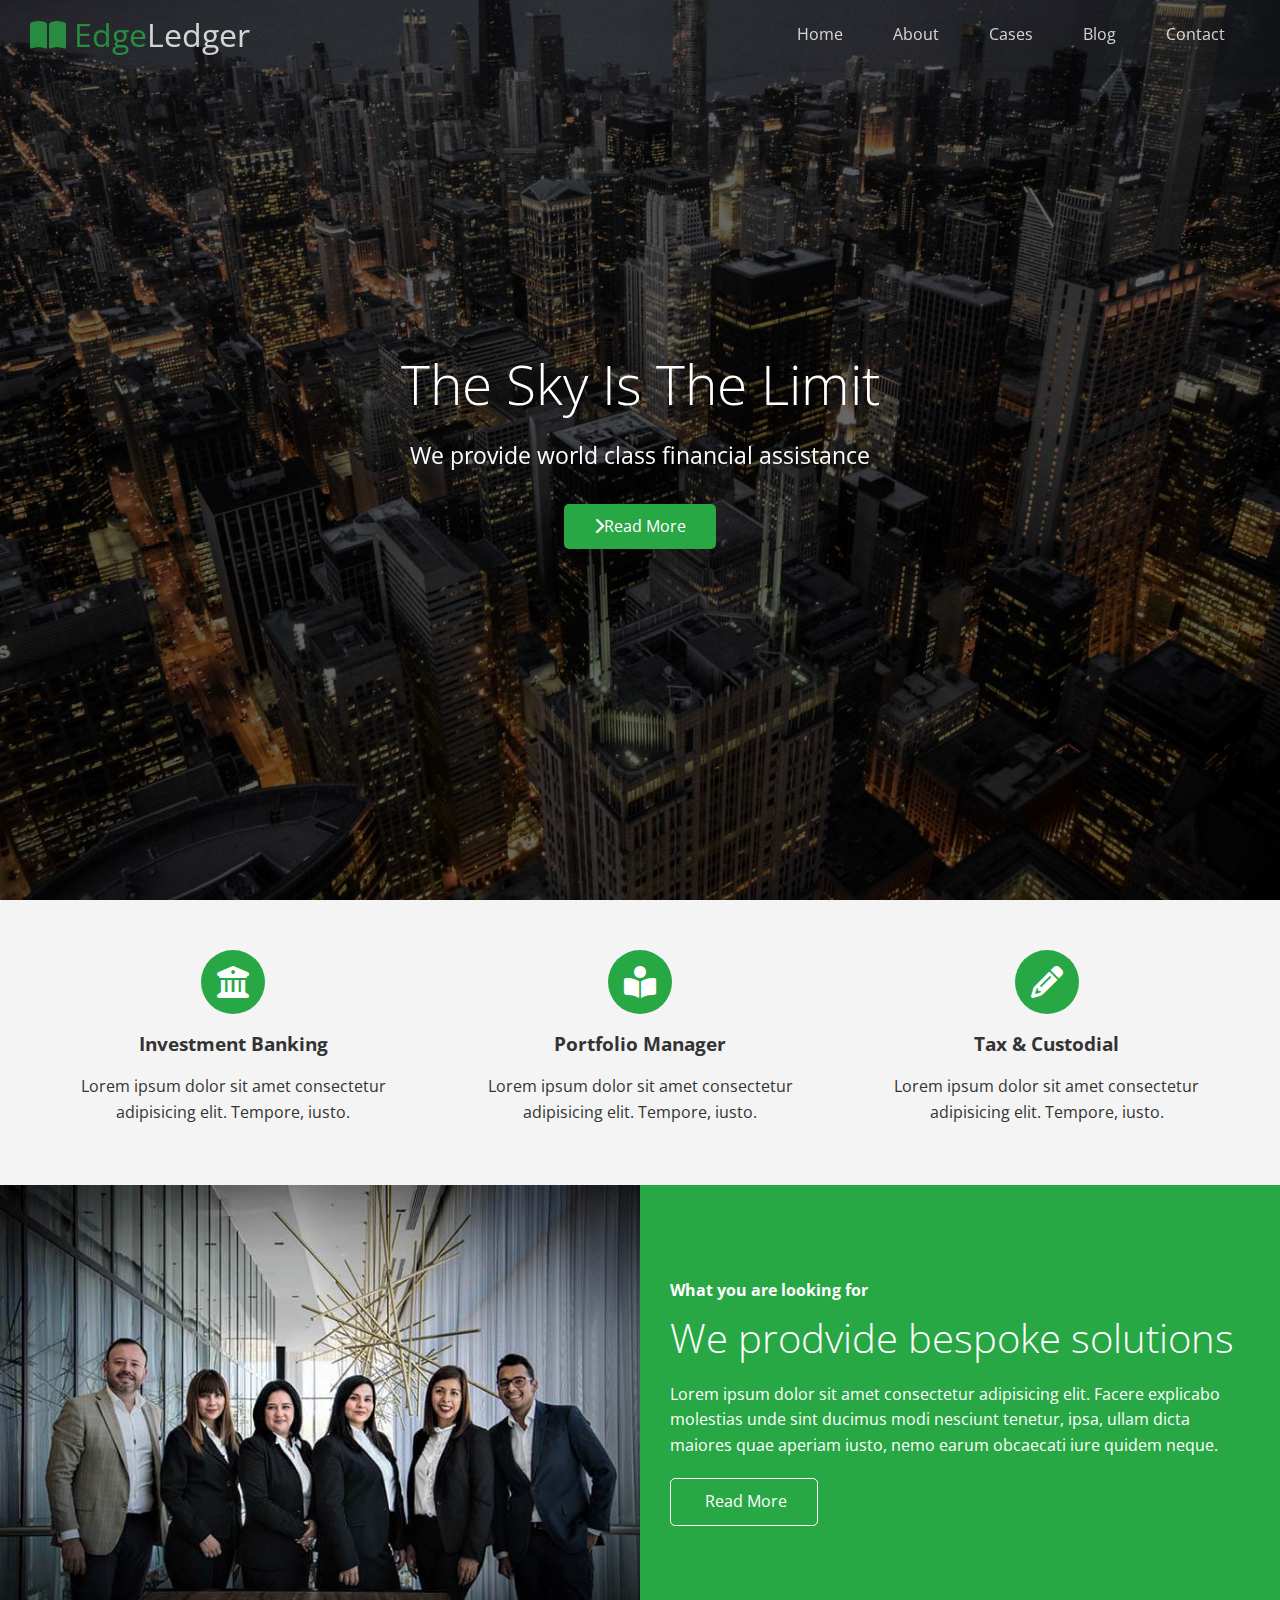
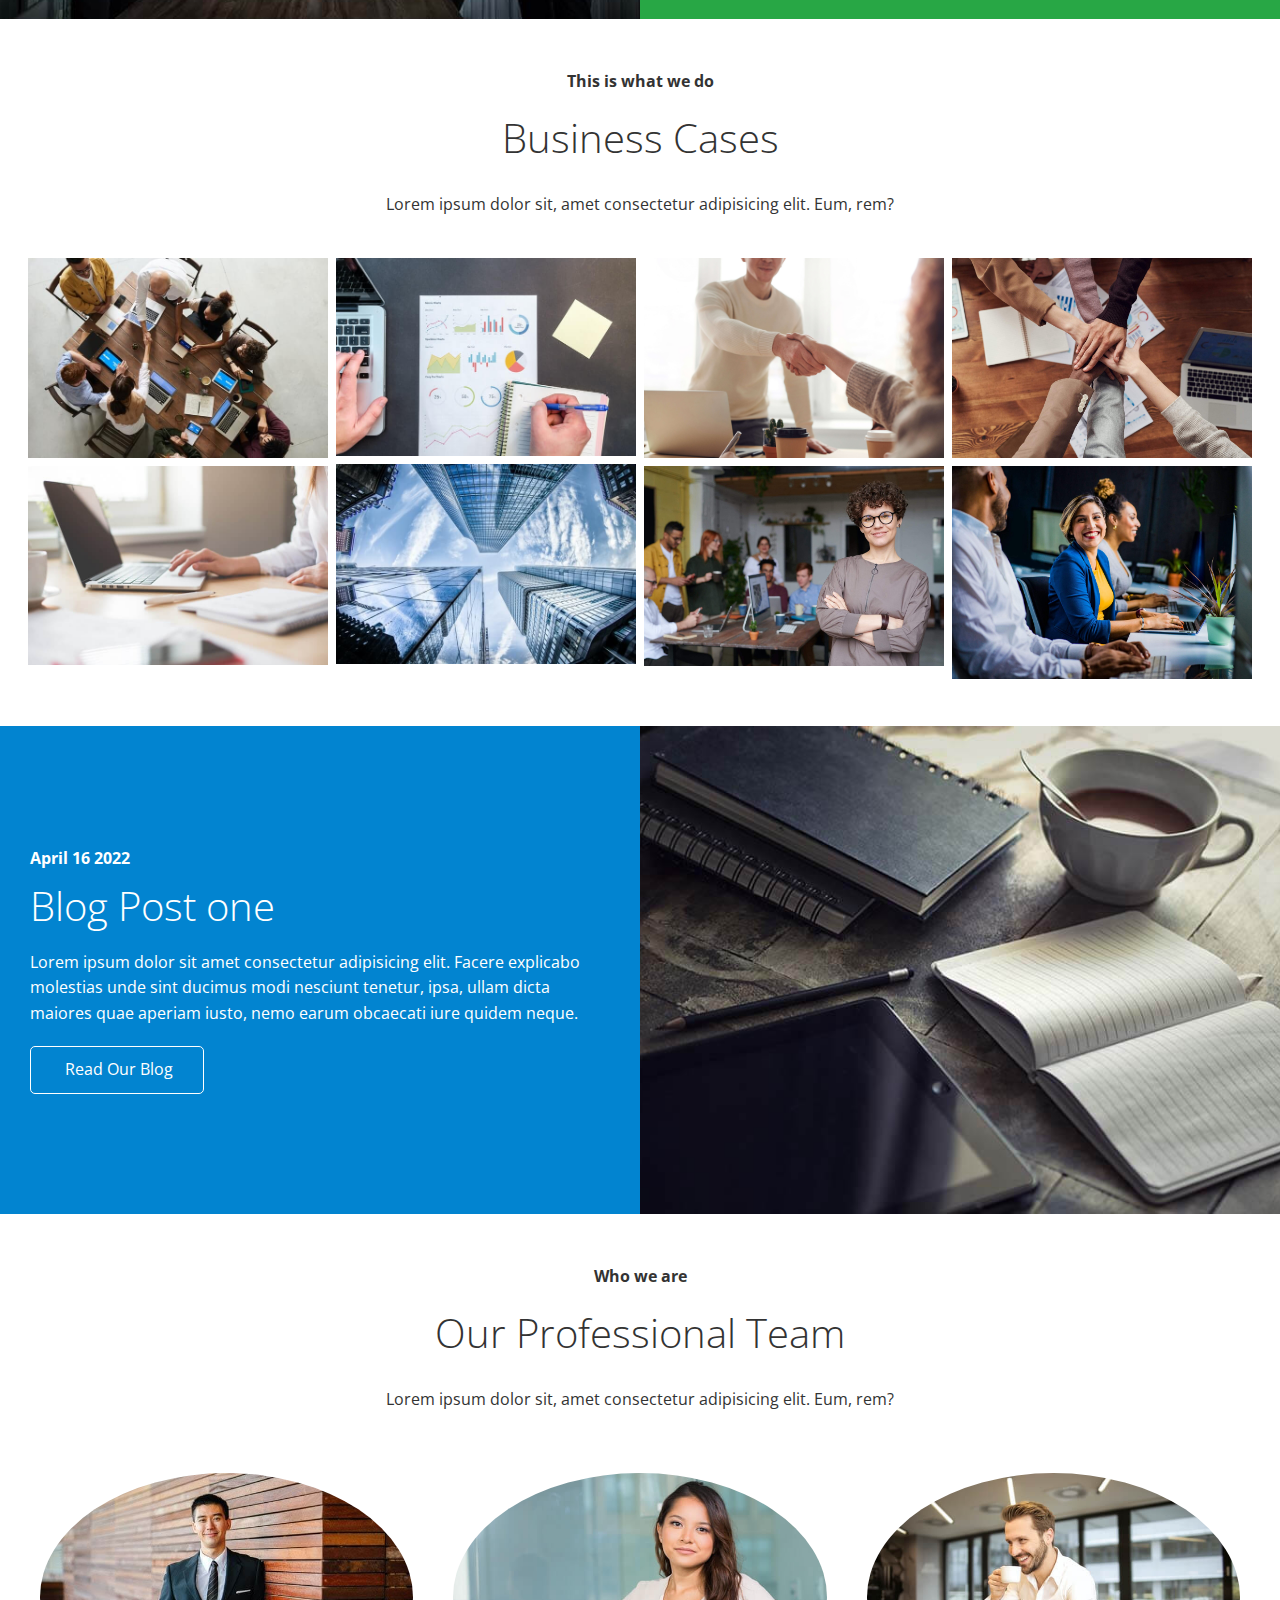
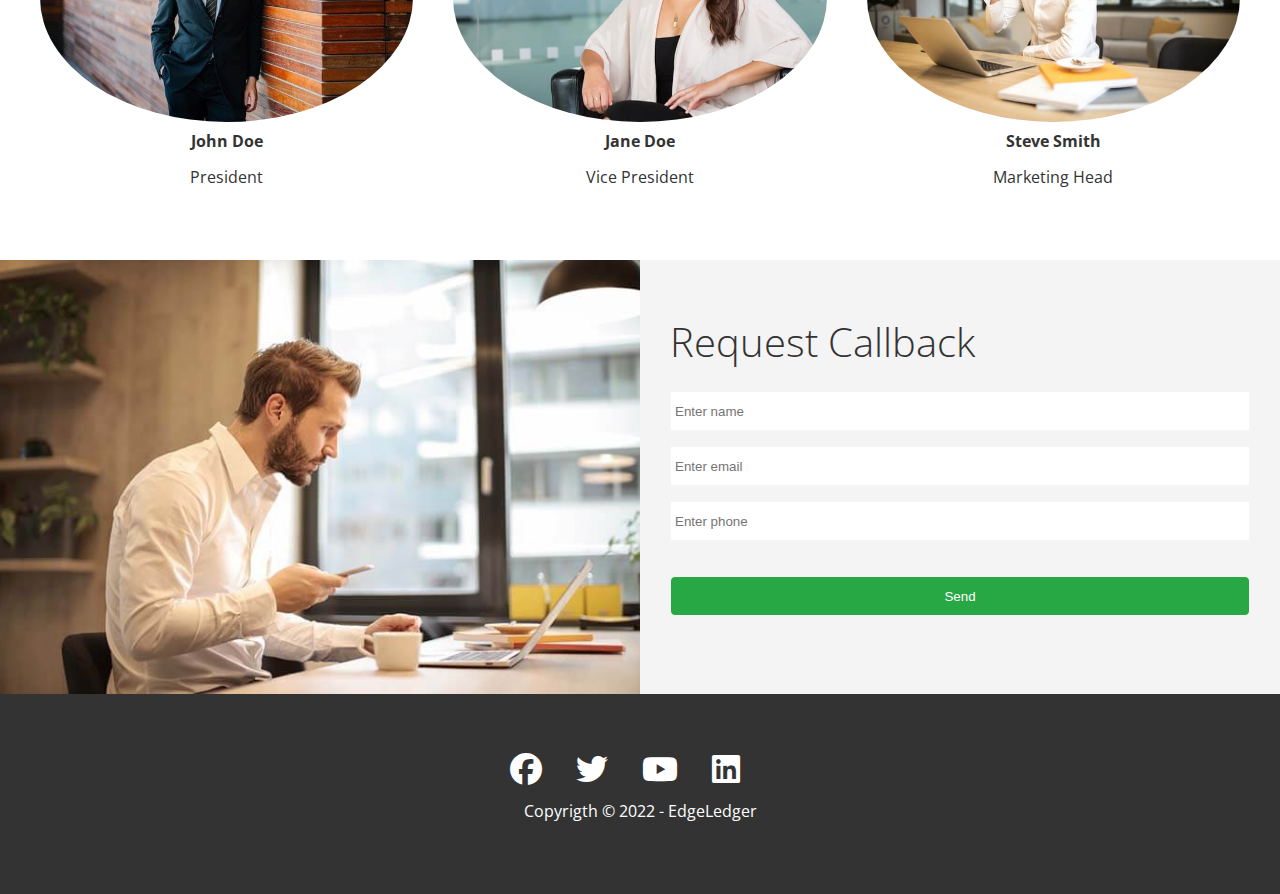
<file: index.html>
<!DOCTYPE html>
<html lang="en">
  <head>
    <meta charset="UTF-8" />
    <meta http-equiv="X-UA-Compatible" content="IE=edge" />
    <meta name="viewport" content="width=device-width, initial-scale=1.0" />
    <link rel="shortcut icon" type="image/x-icon" href="/favicon.ico">
    <link
      rel="stylesheet"
      href="https://cdnjs.cloudflare.com/ajax/libs/font-awesome/6.1.1/css/all.min.css"
      integrity="sha5git commit -m "first commit"12-KfkfwYDsLkIlwQp6LFnl8zNdLGxu9YAA1QvwINks4PhcElQSvqcyVLLD9aMhXd13uQjoXtEKNosOWaZqXgel0g=="
      crossorigin="anonymous"
      referrerpolicy="no-referrer"
    />
    <link rel="stylesheet" href="css/lightbox.min.css" />
    <link rel="stylesheet" href="./css/utilities.css" />
    <link rel="stylesheet" href="./css/style.css" />
    <title>Welcome To EdgeLedger</title>
  </head>
  <body id="home">
    <header class="hero">
      <div class="navbar top" id="navbar">
        <h1 class="logo">
          <span class="text-primary">
            <i class="fas fa-book-open"></i> Edge</span
          >Ledger
        </h1>
        <nav>
          <ul>
            <li><a href="#home">Home</a></li>
            <li><a href="#about">About</a></li>
            <li><a href="#cases">Cases</a></li>
            <li><a href="blog.html">Blog</a></li>
            <li><a href="#contact">Contact</a></li>
          </ul>
        </nav>
      </div>
      <div class="content">
        <h1>The Sky Is The Limit</h1>
        <p>We provide world class financial assistance</p>
        <a href="#about" class="btn"
          ><i class="fas fa-chevron-right"></i>Read More</a
        >
      </div>
    </header>

    <main>
      <!--About: Icons-->
      <section id="about" class="icons bg-light">
        <div class="flex-items">
          <div>
            <i class="fas fa-university fa-2x"></i>
            <div>
              <h3>Investment Banking</h3>
              <p>
                Lorem ipsum dolor sit amet consectetur adipisicing elit.
                Tempore, iusto.
              </p>
            </div>
          </div>
          <div>
            <i class="fas fa-book-reader fa-2x"></i>
            <div>
              <h3>Portfolio Manager</h3>
              <p>
                Lorem ipsum dolor sit amet consectetur adipisicing elit.
                Tempore, iusto.
              </p>
            </div>
          </div>
          <div>
            <i class="fas fa-pencil-alt fa-2x"></i>
            <div>
              <h3>Tax & Custodial</h3>
              <p>
                Lorem ipsum dolor sit amet consectetur adipisicing elit.
                Tempore, iusto.
              </p>
            </div>
          </div>
        </div>
      </section>

      <!--About: Solutions-->
      <section class="solutions flex-columns">
        <div class="row">
          <div class="column">
            <div class="column-1">
              <img src="./images/home/people.jpg" alt="" />
            </div>
          </div>
          <div class="column">
            <div class="column-2 bg-primary">
              <h4>What you are looking for</h4>
              <h2>We prodvide bespoke solutions</h2>
              <p>
                Lorem ipsum dolor sit amet consectetur adipisicing elit. Facere
                explicabo molestias unde sint ducimus modi nesciunt tenetur,
                ipsa, ullam dicta maiores quae aperiam iusto, nemo earum
                obcaecati iure quidem neque.
              </p>
              <a href="" class="btn btn-outline">
                <i class="fas fa-chevron"></i>
                Read More
              </a>
            </div>
          </div>
        </div>
      </section>

      <!--Caes-->
      <section id="cases" class="cases flex-grid section-padding">
        <header class="section-header">
          <h4>This is what we do</h4>
          <h2>Business Cases</h2>
          <p>
            Lorem ipsum dolor sit, amet consectetur adipisicing elit. Eum, rem?
          </p>
        </header>
        <div class="row">
          <div class="column">
            <a
              href="./images/cases/cases1.jpg"
              data-lightbox="cases"
              data-title="Lorem ipsum dolor sit, amet consectetur adipisicing elit. Eum, rem"
            >
              <img src="./images/cases/cases1.jpg" alt="" />
            </a>
            <a
            href="./images/cases/cases2.jpg"
            data-lightbox="cases"
            data-title="Lorem ipsum dolor sit, amet consectetur adipisicing elit. Eum, rem"
          >
              <img src="./images/cases/cases2.jpg" alt="" />
            </a>
          </div>
          <div class="column">
            <a
              href="./images/cases/cases3.jpg"
              data-lightbox="cases"
              data-title="Lorem ipsum dolor sit, amet consectetur adipisicing elit. Eum, rem"
            >
              <img src="./images/cases/cases3.jpg" alt=""
            /></a>

            <a
            href="./images/cases/cases4.jpg"
            data-lightbox="cases"
            data-title="Lorem ipsum dolor sit, amet consectetur adipisicing elit. Eum, rem"
          >
            <img src="./images/cases/cases4.jpg" alt="" /></a>
          </div>
          <div class="column">
            <a
            href="./images/cases/cases5.jpg"
            data-lightbox="cases"
            data-title="Lorem ipsum dolor sit, amet consectetur adipisicing elit. Eum, rem">
            <img src="./images/cases/cases5.jpg" alt="" /></a>
           
            <a
            href="./images/cases/cases6.jpg"
            data-lightbox="cases"
            data-title="Lorem ipsum dolor sit, amet consectetur adipisicing elit. Eum, rem"
          >
            <img src="./images/cases/cases6.jpg" alt="" /></a>
          </div>
          <div class="column">
            <a
            href="./images/cases/cases7.jpg"
            data-lightbox="cases"
            data-title="Lorem ipsum dolor sit, amet consectetur adipisicing elit. Eum, rem"
          >
            <img src="./images/cases/cases7.jpg" alt="" /></a>
            <a
            href="./images/cases/cases8.jpg"
            data-lightbox="cases"
            data-title="Lorem ipsum dolor sit, amet consectetur adipisicing elit. Eum, rem"
          >
            <img src="./images/cases/cases8.jpg" alt="" /></a>
          </div>
        </div>
      </section>
      <!--Blog-->
      <section id="blog" class="bllog flex-columns flex-reverse">
        <div class="row">
          <div class="column">
            <div class="column-1">
              <img src="./images/home/blog.jpg" alt="" />
            </div>
          </div>
          <div class="column">
            <div class="column-2 bg-secondary">
              <h4>April 16 2022</h4>
              <h2>Blog Post one</h2>
              <p>
                Lorem ipsum dolor sit amet consectetur adipisicing elit. Facere
                explicabo molestias unde sint ducimus modi nesciunt tenetur,
                ipsa, ullam dicta maiores quae aperiam iusto, nemo earum
                obcaecati iure quidem neque.
              </p>
              <a href="blog.html" class="btn btn-outline">
                <i class="fas fa-chevron"></i>
                Read Our Blog
              </a>
            </div>
          </div>
        </div>
      </section>
      <!-- Team -->
      <section id="team" class="team section-padding">
        <header class="section-header">
          <h4>Who we are</h4>
          <h2>Our Professional Team</h2>
          <p>
            Lorem ipsum dolor sit, amet consectetur adipisicing elit. Eum, rem?
          </p>
        </header>
        <div class="flex-items">
          <div>
            <img src="images/team/person1.jpg" alt="" />
            <h4>John Doe</h4>
            <p>President</p>
          </div>
          <div>
            <img src="images/team/person2.jpg" alt="" />
            <h4>Jane Doe</h4>
            <p>Vice President</p>
          </div>
          <div>
            <img src="images/team/person3.jpg" alt="" />
            <h4>Steve Smith</h4>
            <p>Marketing Head</p>
          </div>
        </div>
      </section>

      <!-- Contact -->
      <section id="contact" class="contact flex-columns">
        <div class="row">
          <div class="column">
            <div class="column-1">
              <img src="images/home/contact.jpg" alt="" />
            </div>
          </div>
          <div class="column">
            <div class="column-2 bg-light">
              <h2>Request Callback</h2>
              <form action="" class="callback-form">
                <div class="form-control">
                  <label for="name"></label>
                  <input
                    type="text"
                    name="name"
                    id="name"
                    placeholder="Enter name"
                  />
                </div>
                <div class="form-control">
                  <label for="email"></label>
                  <input
                    type="email"
                    name="email"
                    id="email"
                    placeholder="Enter email"
                  />
                </div>
                <div class="form-control">
                  <label for="phone"></label>
                  <input
                    type="text"
                    name="phone"
                    id="phone"
                    placeholder="Enter phone"
                  />
                </div>
                <input type="submit" value="Send" id="submit" class="btn" />
              </form>
            </div>
          </div>
        </div>
      </section>
    </main>

    <footer class="footer bg-dark">
      <div class="social">
        <a href="#"><i class="fab fa-facebook fa-2x"></i></a>
        <a href="#"><i class="fab fa-twitter fa-2x"></i></a>
        <a href="#"><i class="fab fa-youtube fa-2x"></i></a>
        <a href="#"><i class="fab fa-linkedin fa-2x"></i></a>
      </div>
      <p>Copyrigth &copy; 2022 - EdgeLedger</p>
    </footer>
    <script
      src="https://code.jquery.com/jquery-3.5.0.min.js"
      integrity="sha256-xNzN2a4ltkB44Mc/Jz3pT4iU1cmeR0FkXs4pru/JxaQ="
      crossorigin="anonymous"
    ></script>
    <script src="js/lightbox.min.js"></script>
    <script>
      const navbar = document.getElementById("navbar");
      let scrolled = false;

      window.onscroll = () => {
        if (window.pageYOffset > 100) {
          navbar.classList.remove("top");
          if (!scrolled) {
            navbar.style.transform = "translateY(-70px)";
          }
          setTimeout(() => {
            navbar.style.transform = "translateY(0)";
            scrolled = true;
          }, 200);
        } else {
          navbar.classList.add("top");
          scrolled = false;
        }
      };
    </script>
  </body>
</html>
</file>
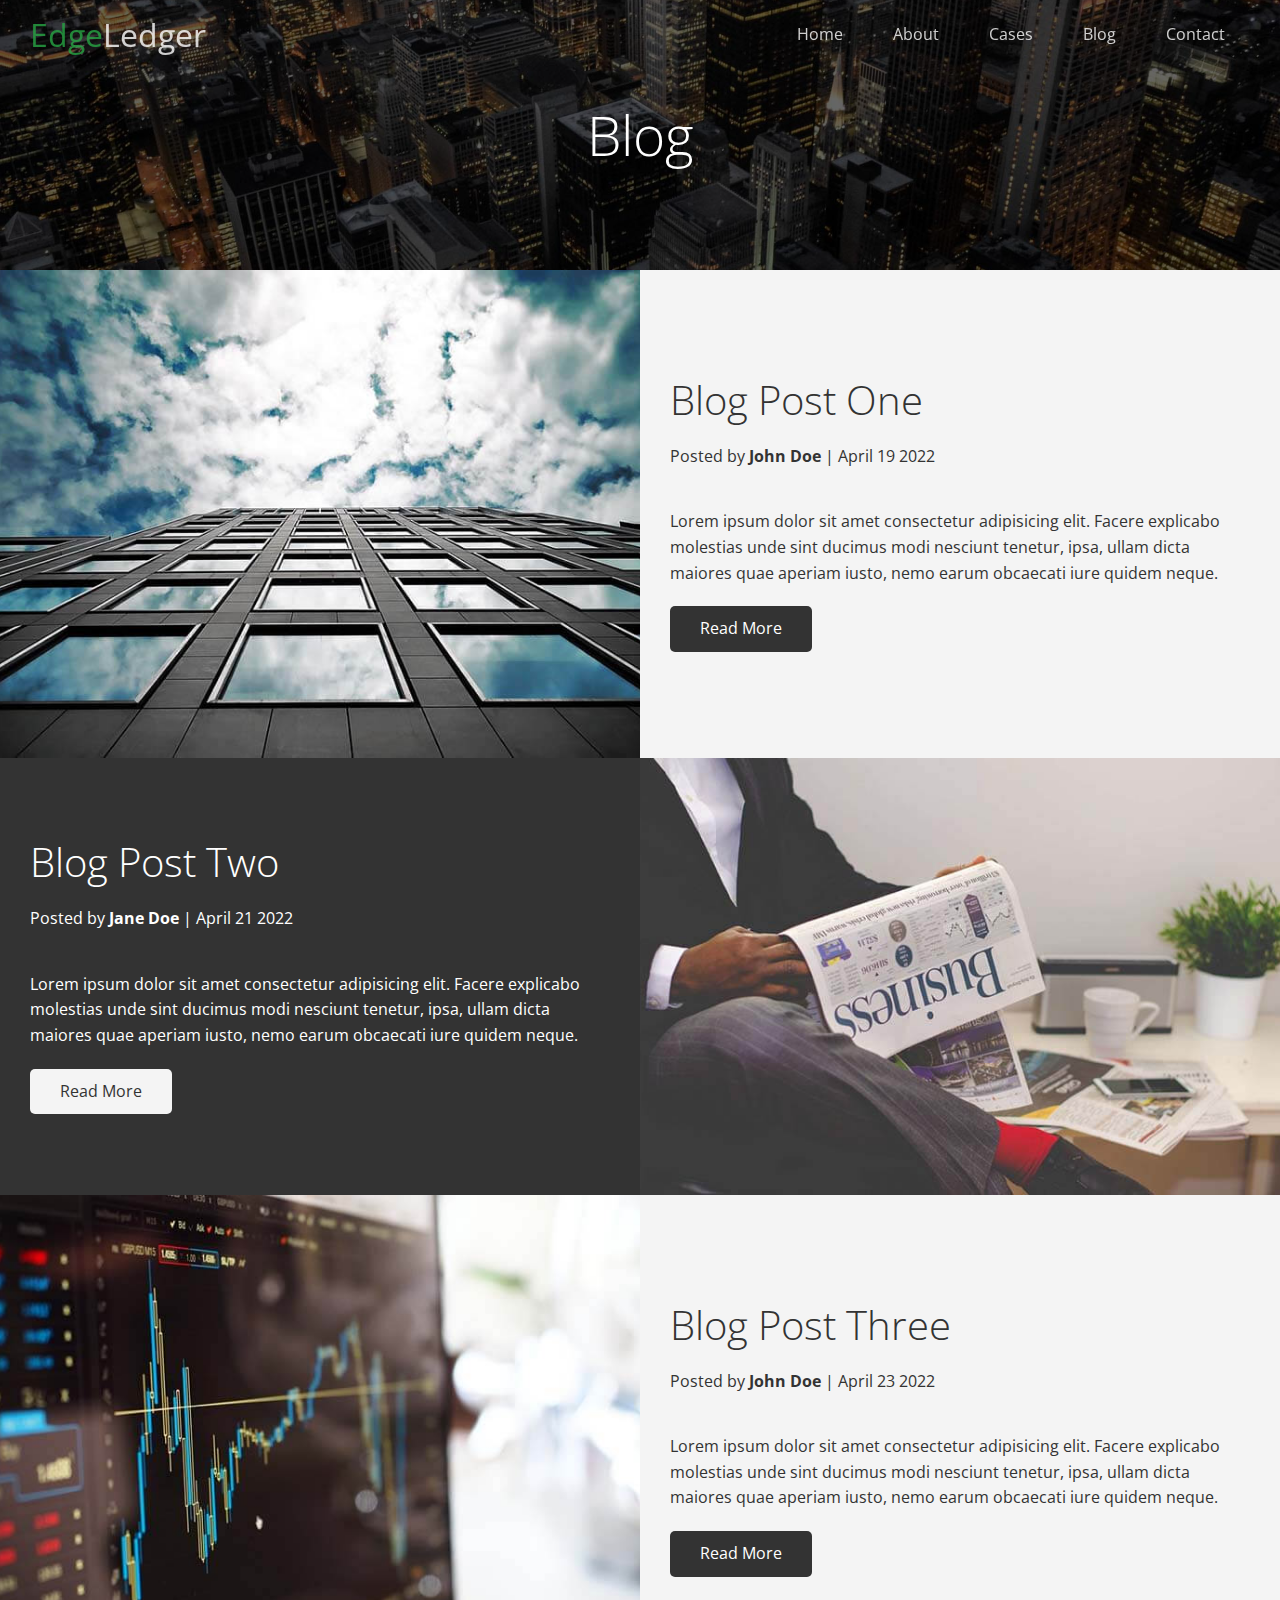
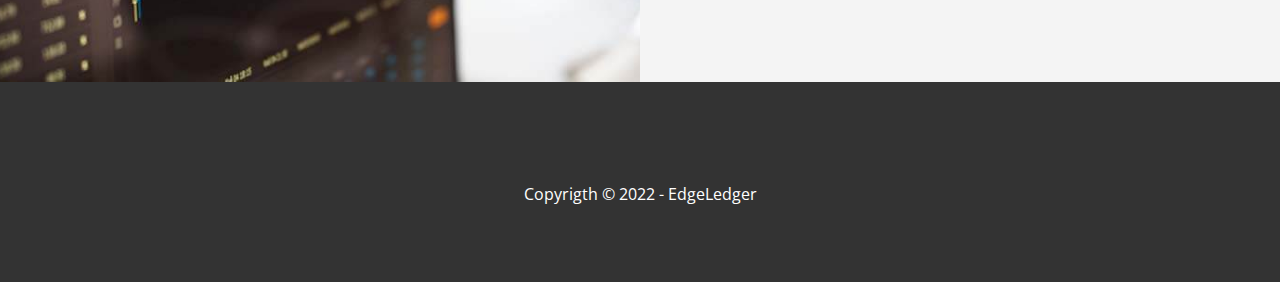
<file: blog.html>
<!DOCTYPE html>
<html lang="en">
  <head>
    <meta charset="UTF-8" />
    <meta http-equiv="X-UA-Compatible" content="IE=edge" />
    <meta name="viewport" content="width=device-width, initial-scale=1.0" />
    <link
      rel="stylesheet"
      href="https://cdnjs.cloudflare.com/ajax/libs/font-awesome/6.1.1/css/all.min.css"
      integrity="sha512-KfkfwYDsLkIlwQp6LFnl8zNdLGxu9YAA1QvwINks4PhcElQSvqcyVLLD9aMhXd13uQjoXtEKNosOWaZqXgel0g=="
      crossorigin="anonymous"
      referrerpolicy="no-referrer"
    />
    <link rel="stylesheet" href="./css/utilities.css" />
    <link rel="stylesheet" href="./css/style.css" />
    <title>Read Our Blog</title>
  </head>
  <body id="home">
    <header class="hero blog">
      <div class="navbar top" id="navbar">
        <h1 class="logo">
          <span class="text-primary">
            <i class="fas fa-book-open"></i> Edge</span
          >Ledger
        </h1>
        <nav>
          <ul>
            <li><a href="index.html">Home</a></li>
            <li><a href="index.html#about">About</a></li>
            <li><a href="index.html#cases">Cases</a></li>
            <li><a href="blog.html">Blog</a></li>
            <li><a href="index.html#contact">Contact</a></li>
          </ul>
        </nav>
      </div>
      <div class="content">
        <h1>Blog</h1>
      </div>
    </header>

    <main>
      <article class="flex-columns">
        <div class="row">
          <div class="column">
            <div class="column-1">
              <img src="./images/blog/blog1.jpg" alt="" />
            </div>
          </div>
          <div class="column">
            <div class="column-2 bg-light">
              <h2>Blog Post One</h2>
              <p class="meta">
                <i class="fas fa-user"></i> Posted by
                <strong>John Doe</strong> | April 19 2022
              </p>
              <p>
                Lorem ipsum dolor sit amet consectetur adipisicing elit. Facere
                explicabo molestias unde sint ducimus modi nesciunt tenetur,
                ipsa, ullam dicta maiores quae aperiam iusto, nemo earum
                obcaecati iure quidem neque.
              </p>
              <a href="post.html" class="btn btn-dark">
                <i class="fas fa-chevron"></i>
                Read More
              </a>
            </div>
          </div>
        </div>
      </article>
      <article class="flex-columns flex-reverse">
        <div class="row">
          <div class="column">
            <div class="column-1">
              <img src="./images/blog/blog2.jpg" alt="" />
            </div>
          </div>
          <div class="column">
            <div class="column-2 bg-dark">
              <h2>Blog Post Two</h2>
              <p class="meta">
                <i class="fas fa-user"></i> Posted by
                <strong>Jane Doe</strong> | April 21 2022
              </p>
              <p>
                Lorem ipsum dolor sit amet consectetur adipisicing elit. Facere
                explicabo molestias unde sint ducimus modi nesciunt tenetur,
                ipsa, ullam dicta maiores quae aperiam iusto, nemo earum
                obcaecati iure quidem neque.
              </p>
              <a href="post.html" class="btn btn-light">
                <i class="fas fa-chevron"></i>
                Read More
              </a>
            </div>
          </div>
        </div>
      </article>
      <article class="flex-columns">
        <div class="row">
          <div class="column">
            <div class="column-1">
              <img src="./images/blog/blog3.jpg" alt="" />
            </div>
          </div>
          <div class="column">
            <div class="column-2 bg-light">
              <h2>Blog Post Three</h2>
              <p class="meta">
                <i class="fas fa-user"></i> Posted by
                <strong>John Doe</strong> | April 23 2022
              </p>
              <p>
                Lorem ipsum dolor sit amet consectetur adipisicing elit. Facere
                explicabo molestias unde sint ducimus modi nesciunt tenetur,
                ipsa, ullam dicta maiores quae aperiam iusto, nemo earum
                obcaecati iure quidem neque.
              </p>
              <a href="post.html" class="btn btn-dark">
                <i class="fas fa-chevron"></i>
                Read More
              </a>
            </div>
          </div>
        </div>
      </article>
    </main>

    <footer class="footer bg-dark">
      <div class="social">
        <a href="#"><i class="fab fa-facebook fa-2x"></i></a>
        <a href="#"><i class="fab fa-twitter fa-2x"></i></a>
        <a href="#"><i class="fab fa-youtube fa-2x"></i></a>
        <a href="#"><i class="fab fa-linkedin fa-2x"></i></a>
      </div>
      <p>Copyrigth &copy; 2022 - EdgeLedger</p>
    </footer>
    <script>
      const navbar = document.getElementById("navbar");
      let scrolled = false;

      window.onscroll = () => {
        if (window.pageYOffset > 100) {
          navbar.classList.remove("top");
          if (!scrolled) {
            navbar.style.transform = "translateY(-70px)";
          }
          setTimeout(() => {
            navbar.style.transform = "translateY(0)";
            scrolled = true;
          }, 200);
        } else {
          navbar.classList.add("top");
          scrolled = false;
        }
      };
    </script>
  </body>
</html>
</file>
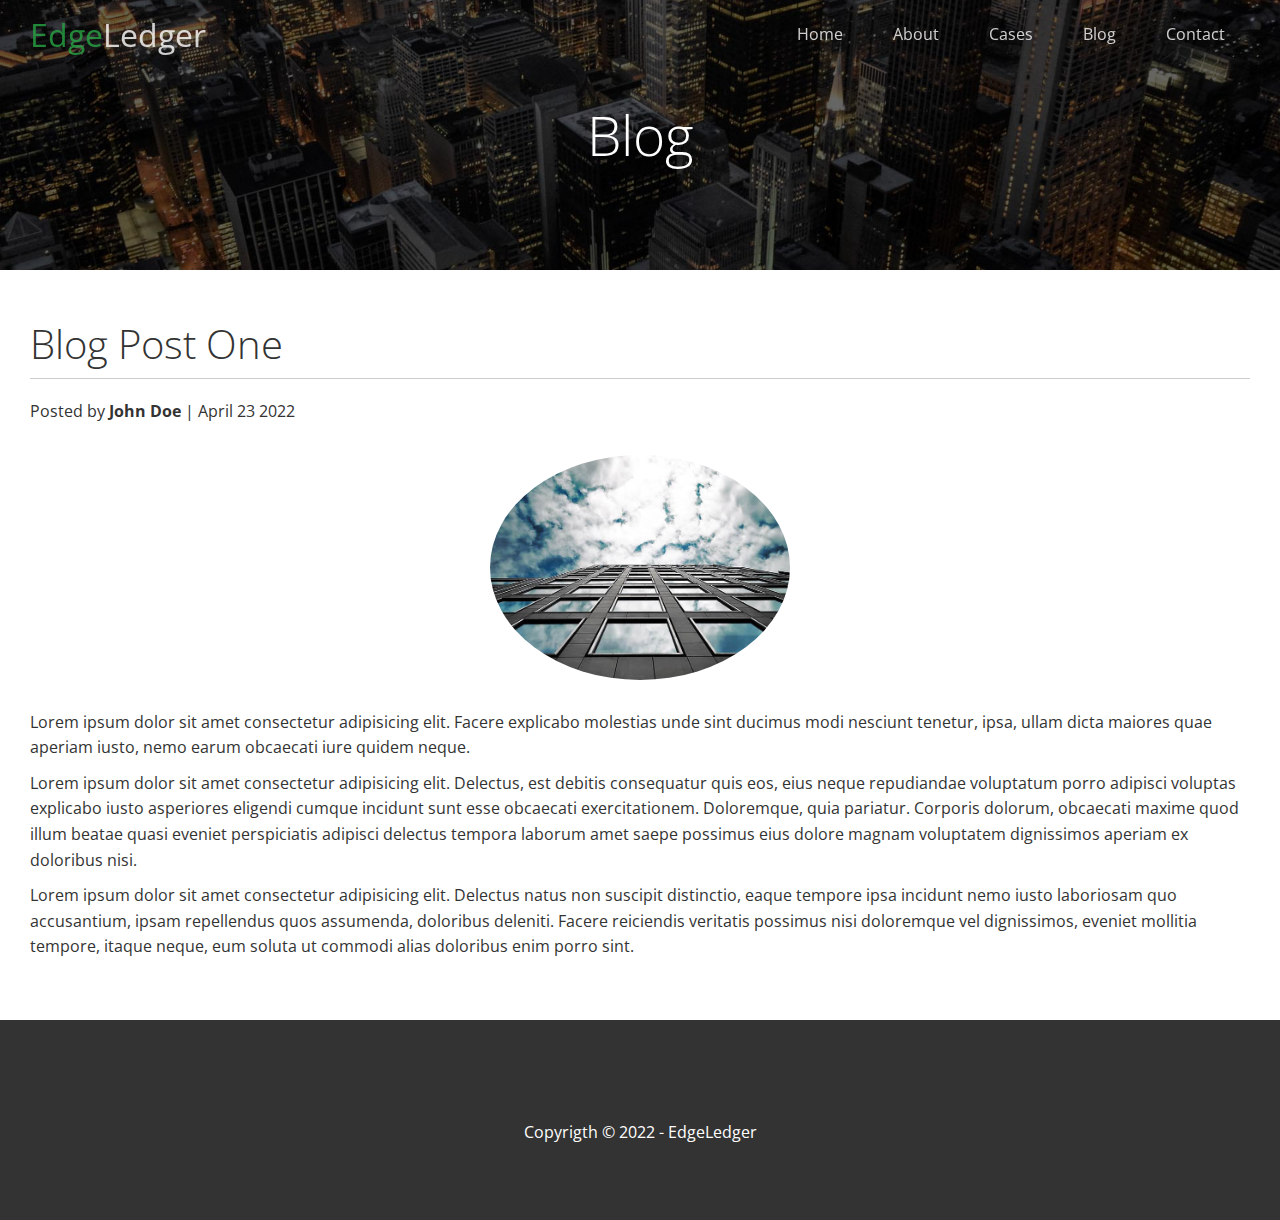
<file: post.html>
<!DOCTYPE html>
<html lang="en">
  <head>
    <meta charset="UTF-8" />
    <meta http-equiv="X-UA-Compatible" content="IE=edge" />
    <meta name="viewport" content="width=device-width, initial-scale=1.0" />
    <link
      rel="stylesheet"
      href="https://cdnjs.cloudflare.com/ajax/libs/font-awesome/6.1.1/css/all.min.css"
      integrity="sha512-KfkfwYDsLkIlwQp6LFnl8zNdLGxu9YAA1QvwINks4PhcElQSvqcyVLLD9aMhXd13uQjoXtEKNosOWaZqXgel0g=="
      crossorigin="anonymous"
      referrerpolicy="no-referrer"
    />
    <link rel="stylesheet" href="./css/utilities.css" />
    <link rel="stylesheet" href="./css/style.css" />
    <title>Post One</title>
  </head>
  <body id="home">
    <header class="hero blog">
      <div class="navbar top" id="navbar">
        <h1 class="logo">
          <span class="text-primary">
            <i class="fas fa-book-open"></i> Edge</span
          >Ledger
        </h1>
        <nav>
          <ul>
            <li><a href="index.html">Home</a></li>
            <li><a href="index.html#about">About</a></li>
            <li><a href="index.html#cases">Cases</a></li>
            <li><a href="blog.html">Blog</a></li>
            <li><a href="index.html#contact">Contact</a></li>
          </ul>
        </nav>
      </div>
      <div class="content">
        <h1>Blog</h1>
      </div>
    </header>

    <main>
      <section class="post">
        <h2>Blog Post One</h2>
        <p class="meta">
          <i class="fas fa-user"></i> Posted by <strong>John Doe</strong> |
          April 23 2022
        </p>
        <img src="./images/blog/blog1.jpg" alt="">
        <p>
          Lorem ipsum dolor sit amet consectetur adipisicing elit. Facere
          explicabo molestias unde sint ducimus modi nesciunt tenetur, ipsa,
          ullam dicta maiores quae aperiam iusto, nemo earum obcaecati iure
          quidem neque.
        </p>
        <p>
          Lorem ipsum dolor sit amet consectetur adipisicing elit. Delectus, est
          debitis consequatur quis eos, eius neque repudiandae voluptatum porro
          adipisci voluptas explicabo iusto asperiores eligendi cumque incidunt
          sunt esse obcaecati exercitationem. Doloremque, quia pariatur.
          Corporis dolorum, obcaecati maxime quod illum beatae quasi eveniet
          perspiciatis adipisci delectus tempora laborum amet saepe possimus
          eius dolore magnam voluptatem dignissimos aperiam ex doloribus nisi.
        </p>
        <p>
          Lorem ipsum dolor sit amet consectetur adipisicing elit. Delectus
          natus non suscipit distinctio, eaque tempore ipsa incidunt nemo iusto
          laboriosam quo accusantium, ipsam repellendus quos assumenda,
          doloribus deleniti. Facere reiciendis veritatis possimus nisi
          doloremque vel dignissimos, eveniet mollitia tempore, itaque neque,
          eum soluta ut commodi alias doloribus enim porro sint.
        </p>
      </section>
    </main>

    <footer class="footer bg-dark">
      <div class="social">
        <a href="#"><i class="fab fa-facebook fa-2x"></i></a>
        <a href="#"><i class="fab fa-twitter fa-2x"></i></a>
        <a href="#"><i class="fab fa-youtube fa-2x"></i></a>
        <a href="#"><i class="fab fa-linkedin fa-2x"></i></a>
      </div>
      <p>Copyrigth &copy; 2022 - EdgeLedger</p>
    </footer>

    <script>
        const navbar = document.getElementById("navbar");
        let scrolled = false;
  
        window.onscroll = () => {
          if (window.pageYOffset > 100) {
            navbar.classList.remove("top");
            if (!scrolled) {
              navbar.style.transform = "translateY(-70px)";
            }
            setTimeout(()=>{
              navbar.style.transform = 'translateY(0)';
              scrolled = true;
            },200)
          } else {
            navbar.classList.add("top");
            scrolled = false;
          }
        };
      </script>
  </body>
</html>
</file>
<file: css/utilities.css>
/* Text colors */
.text-primary {
  color: #28a745;
}

.text-secondary {
  color: #0284d0;
}

/* Button */
.btn {
  cursor: pointer;
  display: inline-block;
  padding: 10px 30px;
  color: #fff;
  background-color: #28a745;
  border: none;
  border-radius: 5px;
}

.btn:hover {
  opacity: 0.9;
}

.btn-primary, .bg-primary {
  background-color: #28a745;
  color: #fff;
}

.btn-secondary, .bg-secondary {
  background-color: #0284d0;
  color: #fff;
}

.btn-dark, .bg-dark {
  background-color: #333;
  color: #fff;
}

.btn-light, .bg-light {
  background-color: #f4f4f4;
  color: #333;
}

.btn-outline {
    background: transparent;
    border: 1px solid #fff;
}

/* FLex items */
.flex-items {
    display: flex;
    text-align: center;
    justify-content: center;
    height: 100%;
}

.flex-items > div {
    padding: 20px;
}

/* Flex columns */
.flex-columns.flex-reverse .row {
    flex-direction: row-reverse;
}

.flex-columns .row {
    display: flex;
    flex-direction: row;
    flex-wrap: wrap;
    width: 100%;
}

.flex-columns .column {
    display: flex;
    flex-direction: column;
    flex-basis: 100%;
    flex: 1;
}
.flex-columns .column .column-1,
.flex-columns .column .column-2 {
    height: 100%;
}

.flex-columns img {
    width: 100%;
    height: 100%;
    object-fit: cover;
}

.flex-columns .column-2 {
    display: flex;
    flex-direction: column;
    align-items: flex-start;
    justify-content: center;
    padding: 30px;
}

.flex-columns h2 {
    font-size: 40px;
    font-weight: 100;
}

.flex-columns h4 {
    margin-bottom: 10px;
}

.flex-columns p {
    margin: 20px 0;
}

/* Section header */
.section-header {
    padding: 30px;
    display: flex;
    flex-direction: column;
    align-items: center;
    justify-content: center;
    text-align: center;
}

.section-header h2 {
    font-size: 40px;
    margin: 20px 0;
}

.section-padding {
    padding: 20px 20px 40px;
}

/* Flex grid */
.flex-grid .row {
    display: flex;
    flex-wrap: wrap;
    padding: 0 4px;
}

.flex-grid .column {
    flex: 25%;
    max-width: 25%;
    padding: 0 4px;
}
</file>
<file: css/style.css>
@import url("https://fonts.googleapis.com/css2?family=Open+Sans:wght@300&display=swap");

* {
  box-sizing: border-box;
  padding: 0;
  margin: 0;
}

html {
  scroll-behavior: smooth;
}

body {
  font-family: "Open sans", sans-serif;
  background-color: #fff;
  color: #333;
  line-height: 1.6;
}

ul {
  list-style: none;
}

a {
  color: #333;
  text-decoration: none;
}

h1,
h2 {
  font-weight: 300;
  line-height: 1.2;
}

p {
  margin: 10px 0;
}

img {
  width: 100%;
}

/* Navbar */
.navbar {
  display: flex;
  align-items: center;
  justify-content: space-between;
  background-color: #333;
  color: #fff;
  opacity: 0.8;
  width: 100%;
  height: 70px;
  position: fixed;
  top: 0px;
  padding: 0 30px;
  transition: 0.5s;
}

.navbar a {
  color: #fff;
  padding: 10px 20px;
  margin: 0 5px;
}

.navbar a:hover {
  border-bottom: #28a745 2px solid;
}

.navbar ul {
  display: flex;
}

.navbar .logo {
  font-weight: 400;
}

.navbar.top {
  background: transparent;
}

/* Header */
.hero {
  background: url("../images/home/showcase.jpg") no-repeat center center/cover;
  height: 100vh;
  position: relative;
  color: #fff;
}

.hero .content {
  display: flex;
  flex-direction: column;
  align-items: center;
  justify-content: center;
  height: 100%;
  padding: 0 20px;
}

.hero .content h1 {
  font-size: 55px;
}

.hero .content p {
  font-size: 23px;
  max-width: 600px;
  margin: 20px 0 30px;
}

/*Creating an overlay*/
.hero::before {
  content: "";
  position: absolute;
  top: 0;
  left: 0;
  width: 100%;
  height: 100%;
  background: rgba(0, 0, 0, 0.6);
}

.hero * {
    z-index: 10;
}

.hero.blog {
  background: url('../images/home/blog.jpg') no-repeat center center cover;
  height: 30vh;
}

/* Icons */
.icons {
    padding: 30px;

}

.icons h3 {
    font-weight: bold;
    margin-bottom: 15px;
}

.icons i {
    background-color: #28a745;
    color: #fff;
    padding: 1rem;
    border-radius: 50%;
    margin-bottom: 15px;
}

.cases img:hover {
    opacity: 0.7;
}

.team img {
  border-radius: 50%;
}

/* Callback form  */
.callback-form {
  width: 100%;
  padding: 20px 0;
}

.callback-form label {
  display: block;
  margin-bottom: 5px;
}

.callback-form .form-control {
  margin-bottom: 15px;
}

.callback-form input {
  width: 100%;
  padding: 4px;
  height: 40px;
  border: #f5f5f5 1px solid;
}

.callback-form input:focus {
  outline-color: #28a745;
}

.callback-form .btn {
  padding: 12px 0;
  margin-top: 20px;
}

/* Post */
.post {
  padding: 50px 30px;
}

.post h2 {
  font-size: 40px;
  margin-bottom: 20px;
  padding-bottom: 10px;
  border-bottom: #ccc solid 1px;
}

.post .meta {
  margin-bottom: 30px;
}

.post img {
  width: 300px;
  border-radius: 50%;
  display: block;
  margin: 0 auto 30px;
}

/* Footer */

.footer { 
  display: flex;
  flex-direction: column;
  align-items: center;
  justify-content: center;
  text-align: center;
  height: 200px;
}

.footer a {
  color: #fff;

}

.footer a:hover {
  color: #28a745;
}

.footer .social > * {
  margin-right: 30px;

}

/* Mobile */

@media(max-width: 768px) {
  .navbar {
    flex-direction: column;
    height: 120px;
    padding: 20px;
  }

  .navbar a {
    padding: 10px 10px;
    margin: 0 3px;
  }

  .flex-items {
    flex-direction: column;
  }

  .flex-columns .column, .flex-grid .column {
    flex: 100%;
    max-width: 100%;
  }

  .team img {
    width: 70%;
  }
}
</file>
